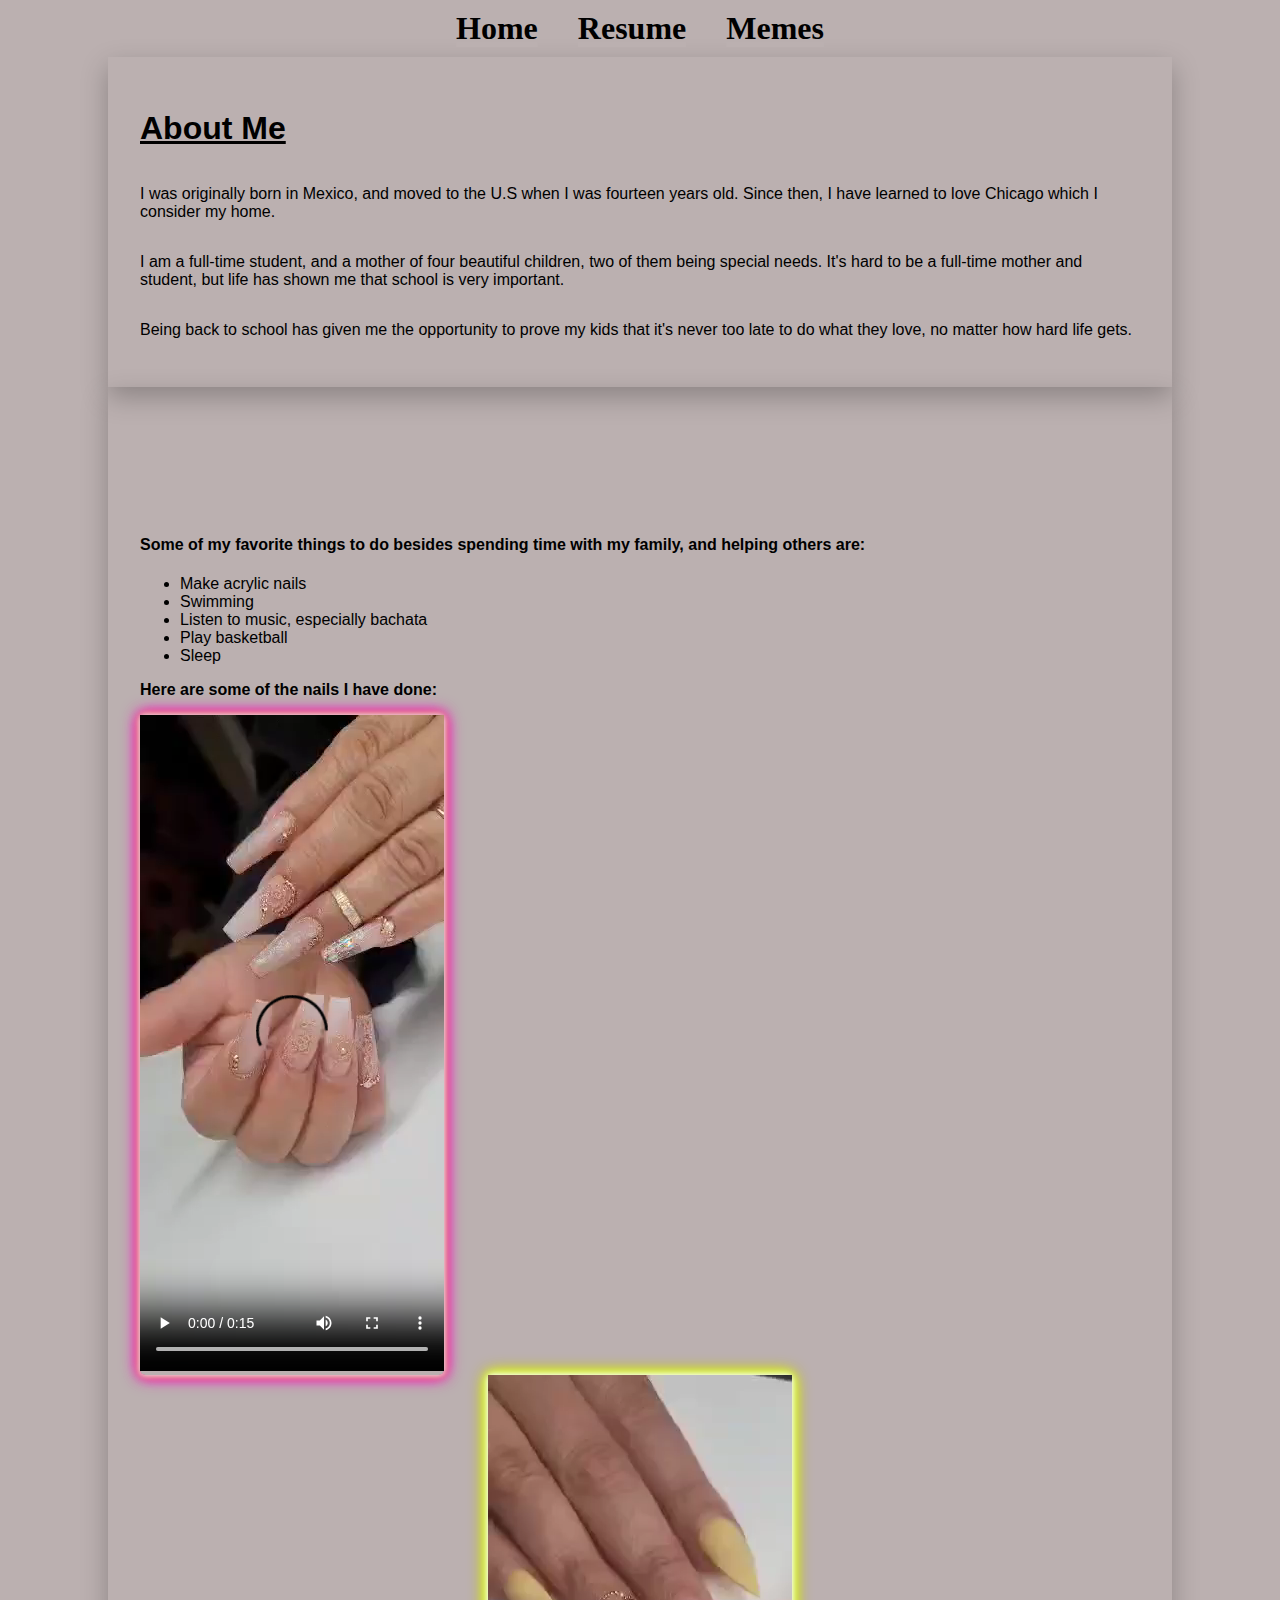
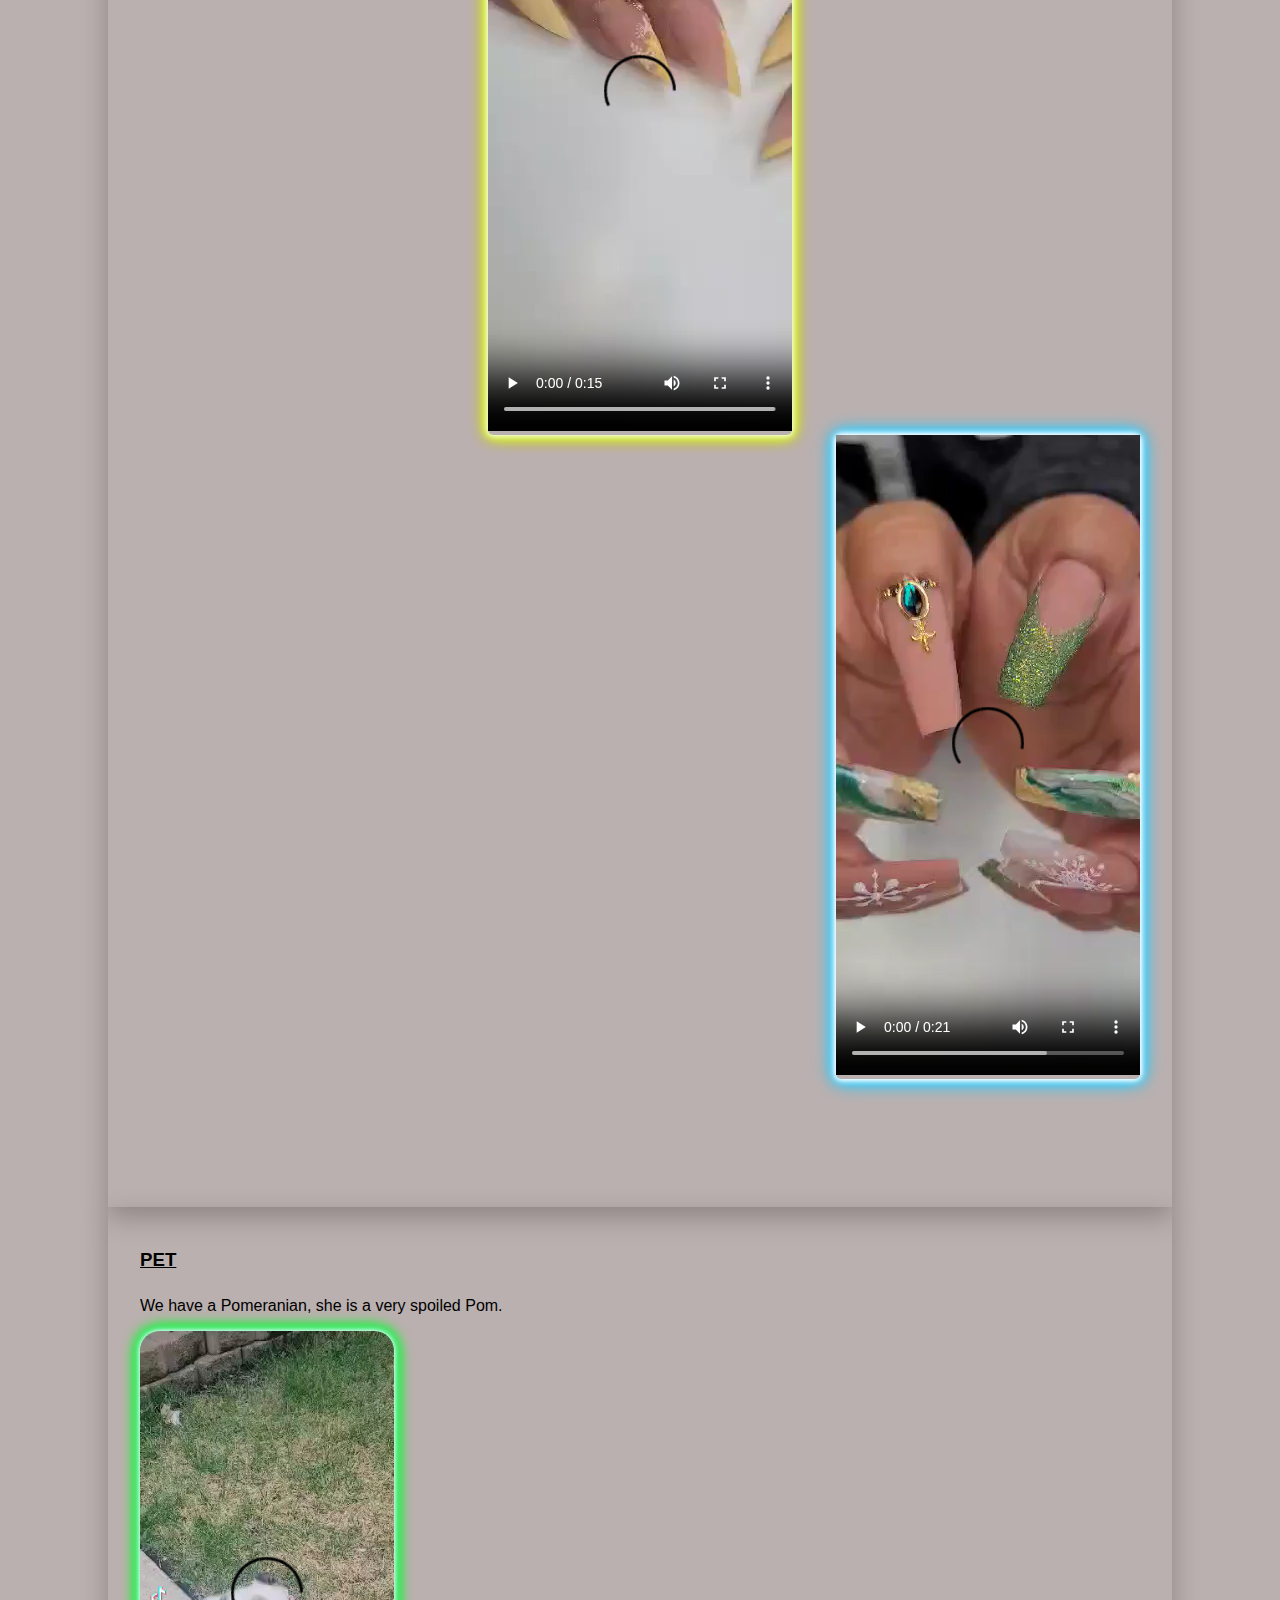
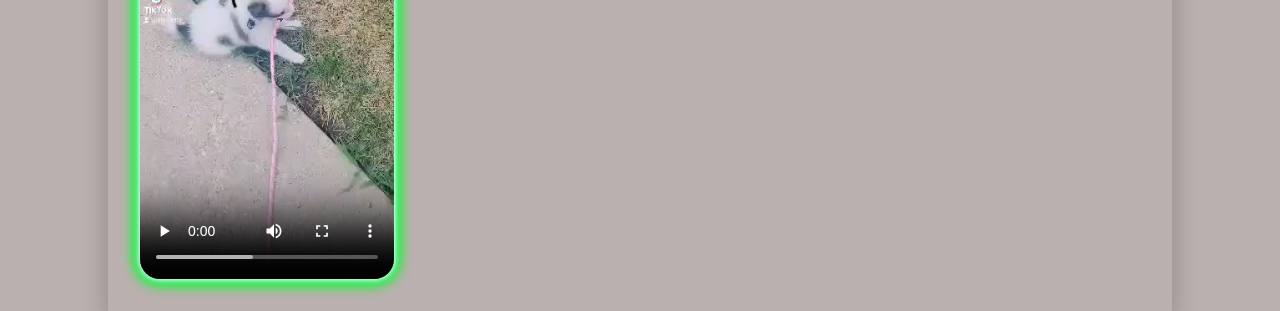
<file: index.html>
<!DOCTYPE html>
<html lang="en">
  <head>
    <meta charset="UTF-8">
    <title>project2</title>
    <link rel="stylesheet" type="text/css" href="css/normalize.css">
    <link rel="stylesheet" href="css/style.css">
    <link rel="stylesheet" href="https://cdnjs.cloudflare.com/ajax/libs/font-awesome/4.7.0/css/font-awesome.min.css">
  </head>
  <body>
    <header>
      <nav id="top-navbar">
        <div id="navbar-container">
          <ul>
            <li><a href="index.html">Home</a></li>
            <li><a href="resume.html">Resume</a></li>
            <li><a href="memes.html">Memes</a></li>
          </ul>
        </div>
      </nav>
    </header>
    <section>
      <div class="me-container">
        <h1><u>About Me</u></h1>
        <p>I was originally born in Mexico, and moved to the U.S when I was fourteen years old. Since then, I have learned to love Chicago which I consider my home.</p>
        <p>I am a full-time student, and a mother of four beautiful children, two of them being special needs. It's hard to be a full-time mother and student, but life has shown me that school is very important.</p>
        <p>Being back to school has given me the opportunity to prove my kids that it's never too late to do what they love, no matter how hard life gets.</p>
      </div>
      <div class="vid-container">
        <div class="p">
          <h4>Some of my favorite things to do besides spending time with my family, and helping others are:</h4>
          <ul>
            <li>Make acrylic nails</li>
            <li>Swimming</li>
            <li>Listen to music, especially bachata</li>
            <li>Play basketball</li>
            <li>Sleep</li>
          </ul>
          <p><strong>Here are some of the nails I have done:</strong></p>
        </div>
        <div class="video-container">
          <div class="left">
            <div class="glow-border1">
              <video controls>
                <source src="media/marryme.mp4" type="video/mp4">
              </video>
            </div>
          </div>
          <div class="center">
            <div class="glow-border2">
              <video controls>
                <source src="media/promise.mp4" type="video/mp4">
              </video>
            </div>
          </div>
          <div class="right">
            <div class="glow-border3">
              <video controls>
                <source src="media/pensaba.mp4" type="video/mp4">
              </video>
            </div>
          </div>
        </div>
      </div>
    </section>
    <section>
      <div class="pet-container">
        <h3><u>PET</u></h3>
        <p>We have a Pomeranian, she is a very spoiled Pom.</p>
        <video controls class="glow-border4">
          <source src="media/mimi.mp4" type="video/mp4">
        </video>
      </div>
    </section>
  </body>
</html>
</file>
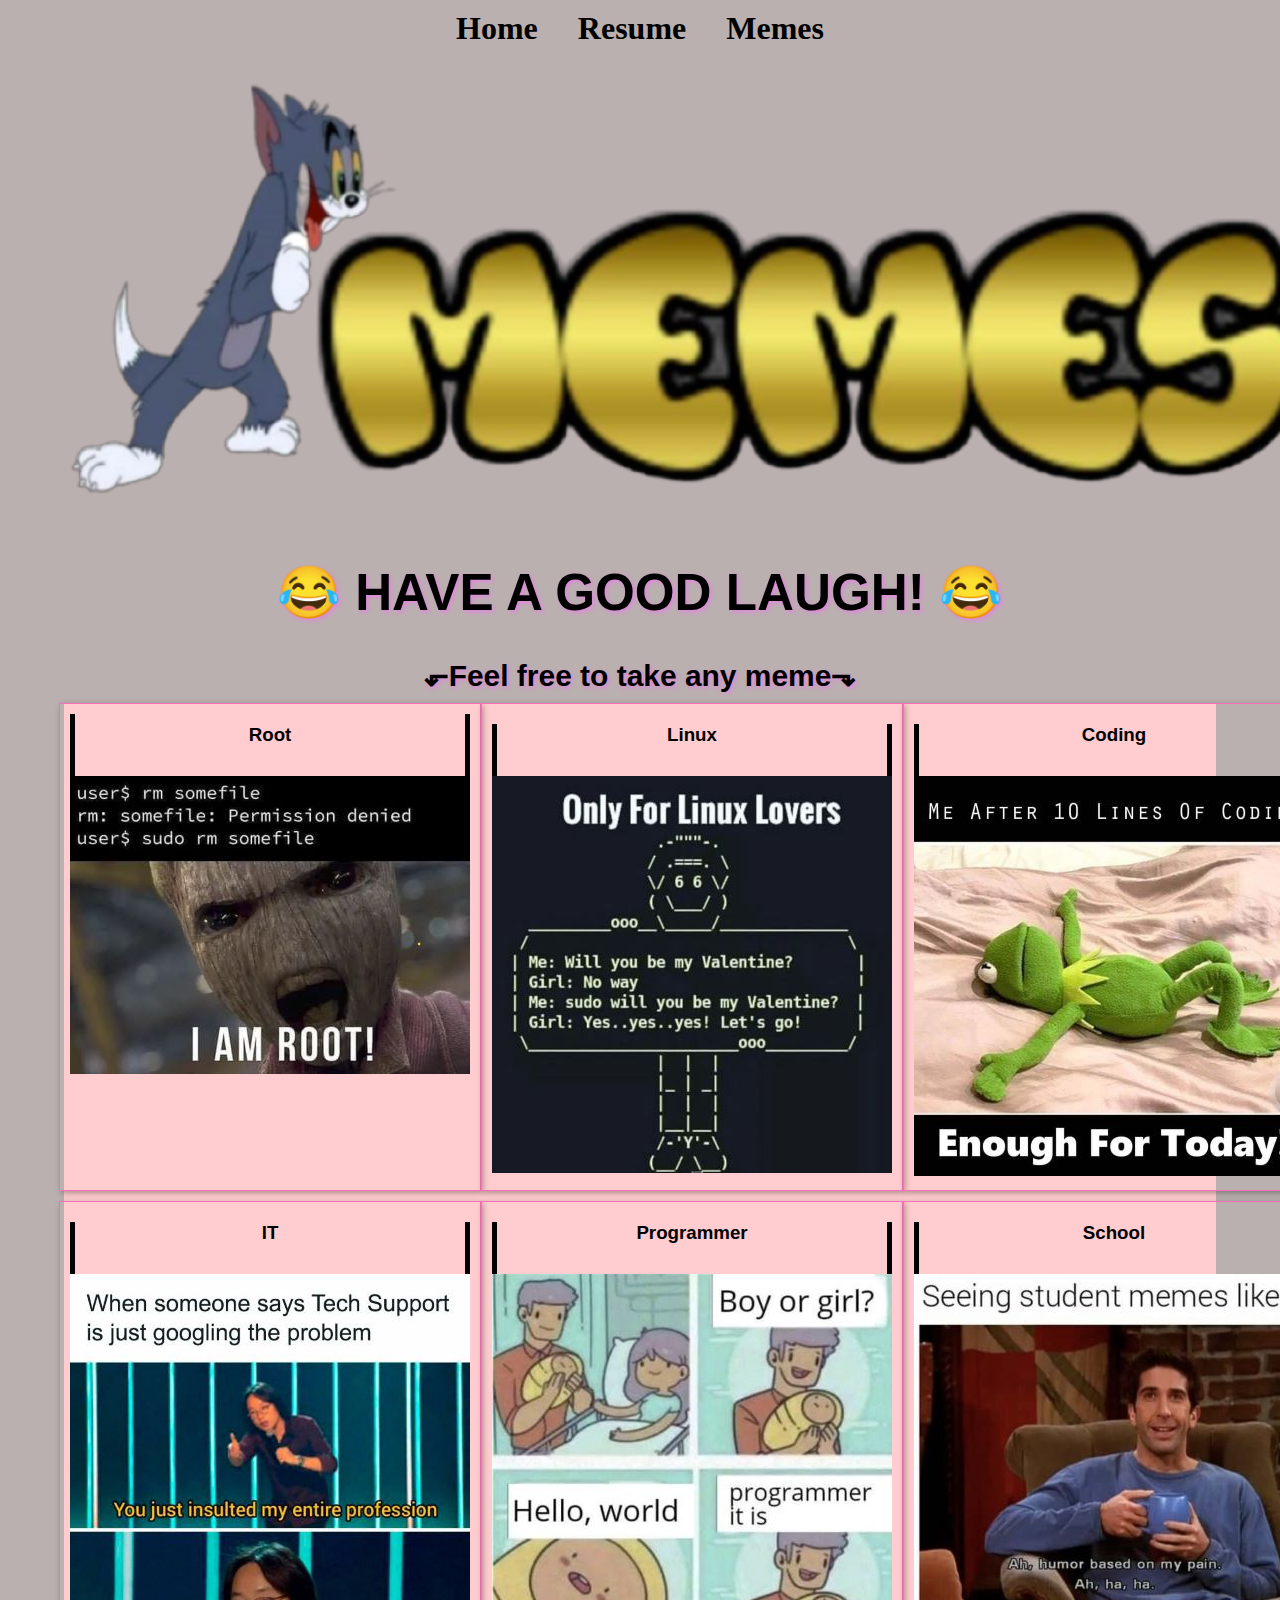
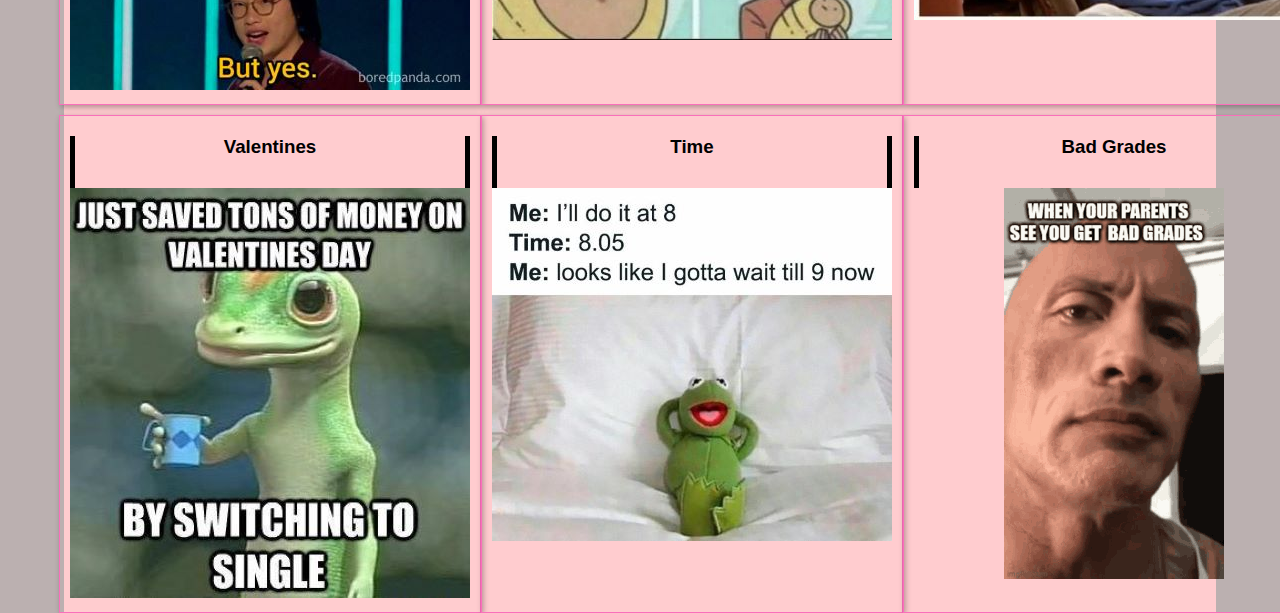
<file: memes.html>
<!DOCTYPE html>
<html lang="en">
  <head>
    <meta charset="UTF-8">
    <title>project2</title>
    <link rel="stylesheet" type="text/css" href="css/normalize.css">
    <link rel="stylesheet" href="css/style.css">
    <link rel="stylesheet" href="https://cdnjs.cloudflare.com/ajax/libs/font-awesome/4.7.0/css/font-awesome.min.css">
  </head>
  <body>
    <header>
      <nav id="top-navbar">
        <div id="navbar-container">
        <ul>
          <li><a href="index.html">Home</a></li>
          <li><a href="resume.html">Resume</a></li>
          <li><a href="memes.html">Memes</a></li>
        </ul>
      </nav>
    </header>
    <section>
      <div class="intro">
        <img src="media/memessign.png" alt="Meme Sign">
        <h1>😂 HAVE A GOOD LAUGH! 😂</h1>
        <h2>
        <h3>⬐Feel free to take any meme⬎</h3>
      </div>
    </section>
    <main class=" container">
      <article class="h3">
        <div class="p">
          <h3 class="h3">Root</h3>
        </div>
        <img src="media/rootmeme.jpg" alt="Root">
      </article>
      <article class="h3">
        <div class="p">
          <h3>Linux</h3>
        </div>
        <img src="media/linuxmeme.jpg" alt="Linux">
      </article>
      <article class="h3">
        <div class="p">
          <h3>Coding</h3>
        </div>
        <img src="media/frogmeme.jpg" alt="Coding">
      </article>
      <article class="h3">
        <div class="p">
          <h3>IT</h3>
        </div>
        <img src="media/itmeme.jpg" alt="IT">
      </article>
      <article class="h3">
        <div class="p">
          <h3>Programmer</h3>
        </div>
        <img src="media/programmermeme.jpg" alt="Programmer">
      </article>
      <article class="h3">
        <div class="p">
          <h3>School</h3>
        </div>
        <img src="media/schoolmeme.jpg" alt="School">
      </article>
      <article class="h3">
        <div class="p">
          <h3>Valentines</h3>
        </div>
        <img src="media/vdaymeme.jpg" alt="Valentines">
      </article>
      <article class="h3">
        <div class="p">
          <h3>Time</h3>
        </div>
        <img src="media/timememe.jpg" alt="Time">
      </article>
      <article class="h3">
        <div class="p">
          <h3>Bad Grades</h3>
        </div>
        <img src="media/funny-memes.gif" alt="Parents">
      </article>
    </main>
  </body>
</html>
</file>
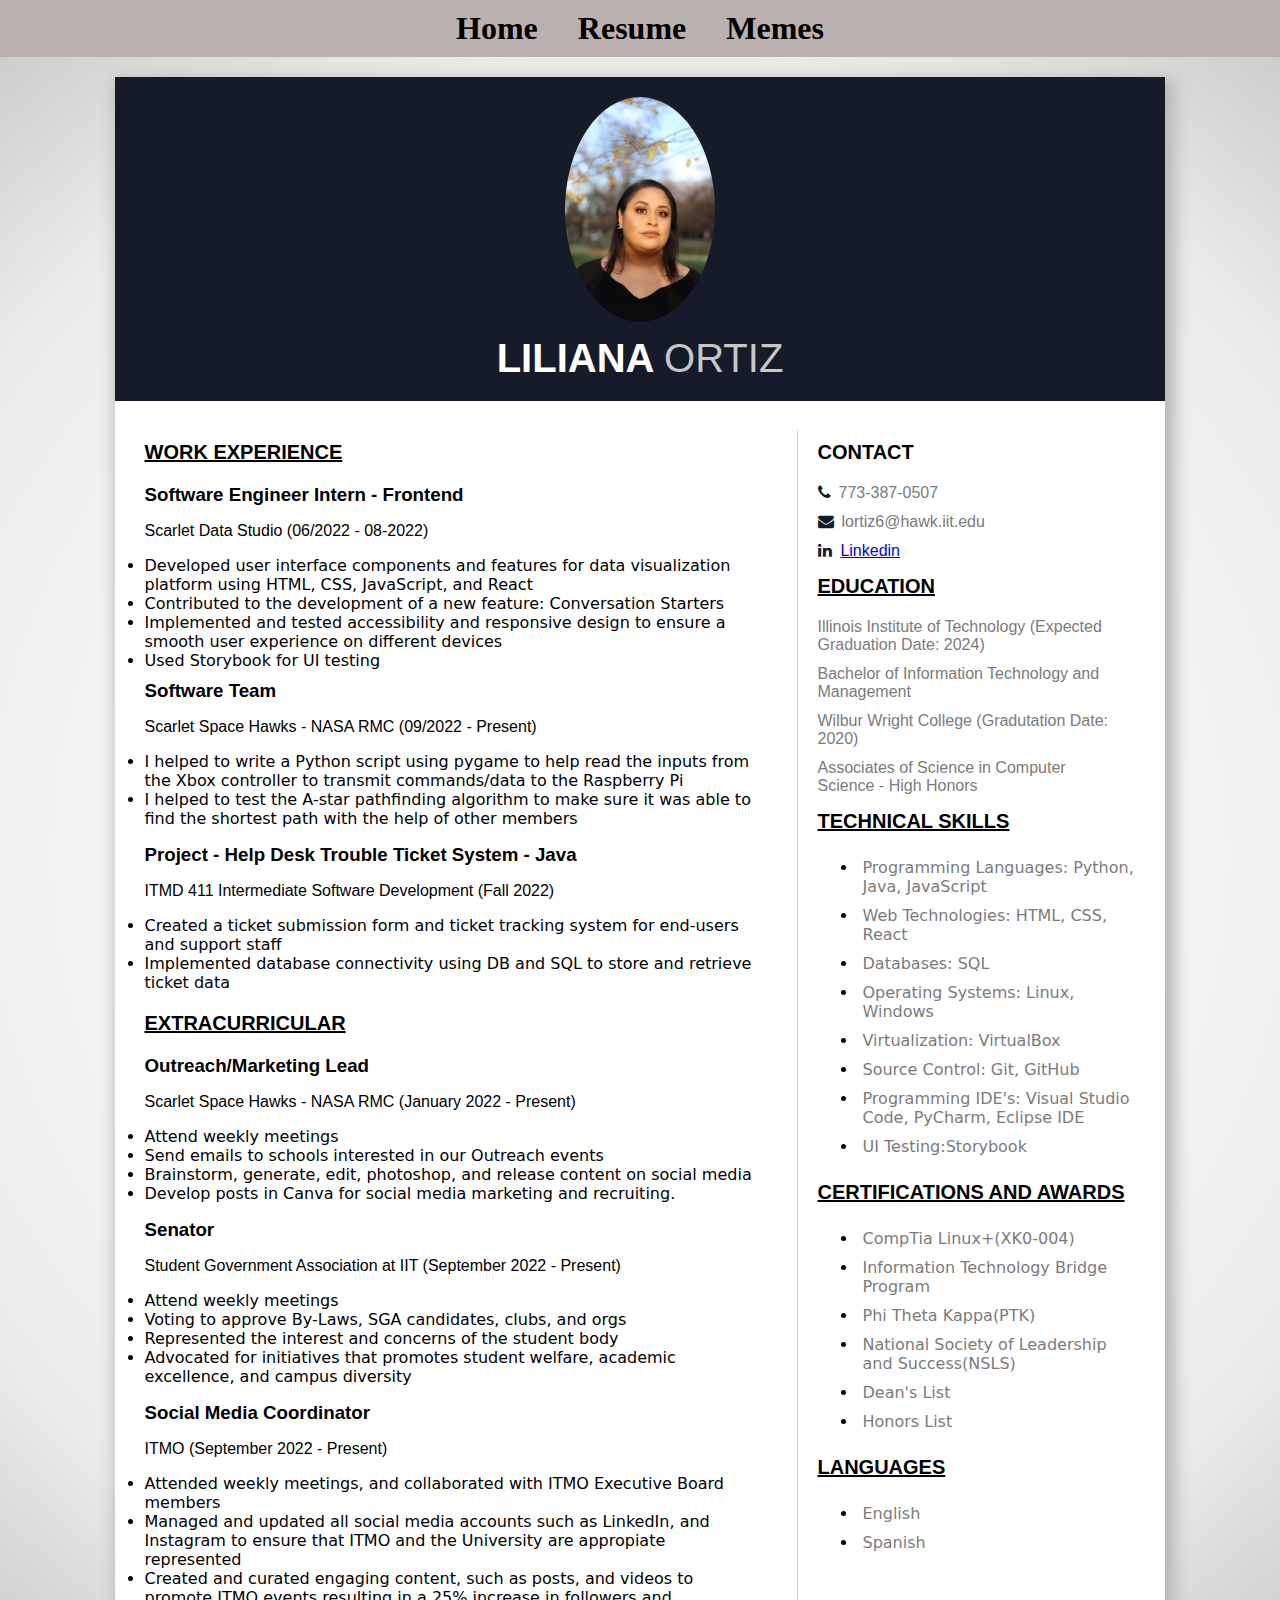
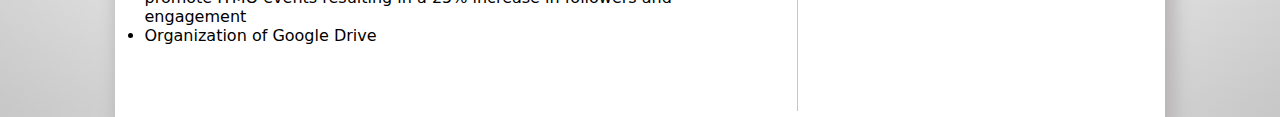
<file: resume.html>
<!DOCTYPE html>
<html lang="en">
  <head>
    <meta charset="UTF-8">
    <title>project2</title>
    <link rel="stylesheet" type="text/css" href="css/normalize.css">
    <link rel="stylesheet" href="css/style.css">
    <link rel="stylesheet" href="https://cdnjs.cloudflare.com/ajax/libs/font-awesome/4.7.0/css/font-awesome.min.css">
  </head>
  <body class="page2">
    <header>
      <nav id="top-navbar">
        <div id="navbar-container">
        <ul>
          <li><a href="index.html">Home</a></li>
          <li><a href="resume.html">Resume</a></li>
          <li><a href="memes.html">Memes</a></li>
        </ul>
      </nav>
    </header>
    <div class ="main-page2">
    <div class="top-section">
      <img src="media/profile.png" class="profile" />
      <p class="p1">LILIANA <span>ORTIZ</span></p>
    </div>
    <div class="Clearfix">
    <div class="col-div-4">
      <div class="content-box" style="padding-right: 40px;">
        <p class="head">Contact</p>
        <p class="p3"><i class="fa fa-phone" aria-hidden="true">&nbsp;&nbsp;</i>773-387-0507</p>
        <p class="p3"><i class="fa fa-envelope" aria-hidden="true">&nbsp;&nbsp;</i>lortiz6@hawk.iit.edu</p>
        <p class="p3"><i class="fa fa-linkedin" aria-hidden="true"></i>&nbsp;&nbsp;<a href="https://www.linkedin.com/in/lilianadcortiz/">Linkedin</a></p>
        <p class="head"><u>Education</u></p>
        <p class="p3">Illinois Institute of Technology (Expected Graduation Date: 2024)</p>
        <p class="p3">Bachelor of Information Technology and Management</p>
        <p class="p3"></p>
        <p class="p3">Wilbur Wright College (Gradutation Date: 2020)</p>
        <p class="p3">Associates of Science in Computer Science - High Honors</p>
        <p class="head"><u>Technical Skills</u></p>
        <ul class="box">
          <li><span>Programming Languages: Python, Java, JavaScript</span></li>
          <li><span>Web Technologies: HTML, CSS, React</span></li>
          <li><span>Databases: SQL</span></li>
          <li><span>Operating Systems: Linux, Windows</span></li>
          <li><span>Virtualization: VirtualBox</span></li>
          <li><span>Source Control: Git, GitHub</span></li>
          <li><span>Programming IDE's: Visual Studio Code, PyCharm, Eclipse IDE</span></li>
          <li><span>UI Testing:Storybook</span></li>
        </ul>
        <p class="head"><u>Certifications and Awards</u></p>
        <ul class="box">
          <li><span>CompTia Linux+(XK0-004)</span></li>
          <li><span>Information Technology Bridge Program</span></li>
          <li><span>Phi Theta Kappa(PTK)</span></li>
          <li><span>National Society of Leadership and Success(NSLS)</span></li>
          <li><span>Dean's List</span></li>
          <li><span>Honors List</span></li>
        </ul>
        <p class="head"><u>Languages</u></p>
        <ul class="box">
          <li><span>English</span></li>
          <li><span>Spanish</span></li>
        </ul>
      </div>
    </div>
    <div class="line"></div>
    <div class="col-div-8">
    <div class="content-box">
    <p class="head"><u>Work Experience</u></p>
    <h3>Software Engineer Intern - Frontend</h3>
    <p>Scarlet Data Studio (06/2022 - 08-2022)</p>
    <p class="p4">
    <li>Developed user interface components and features for data visualization platform using HTML, CSS, JavaScript, and React</li>
    <li>Contributed to the development of a new feature: Conversation Starters</li>
    <li>Implemented and tested accessibility and responsive design to ensure a smooth user experience on different devices</li>
    <li>Used Storybook for UI testing</li>
    <h3>Software Team</h3>
    <p>Scarlet Space Hawks - NASA RMC (09/2022 - Present)</p>
    <p class="p4">
    <li>I helped to write a Python script using pygame to help read the inputs from the Xbox controller to transmit commands/data to the Raspberry Pi</li>
    <li>I helped to test the A-star pathfinding algorithm to make sure it was able to find the shortest path with the help of other members</li>
    </p>
    <h3>Project - Help Desk Trouble Ticket System - Java</h3>
    <p>ITMD 411 Intermediate Software Development (Fall 2022)</p>
    <p class="p4">
    <li>Created a ticket submission form and ticket tracking system for end-users and support staff</li>
    <li>Implemented database connectivity using DB and SQL to store and retrieve ticket data</li>
    </p>
    <p class="head"><u>Extracurricular</u></p>
    <h3>Outreach/Marketing Lead</h3>
    <p>Scarlet Space Hawks - NASA RMC (January 2022 - Present)</p>
    <p class="p4">
    <li>Attend weekly meetings</li>
    <li>Send emails to schools interested in our Outreach events</li>
    <li>Brainstorm, generate, edit, photoshop, and release content on social
      media
    </li>
    <li>Develop posts in Canva for social media marketing and recruiting.</li>
    </p>
    <h3>Senator</h3>
    <p>Student Government Association at IIT (September 2022 - Present)</p>
    <p class="p4">
    <li>Attend weekly meetings</li>
    <li>Voting to approve By-Laws, SGA candidates, clubs, and orgs</li>
    <li>Represented the interest and concerns of the student body</li>
    <li>Advocated for initiatives that promotes student welfare, academic excellence, and campus diversity</li>
    </p>
    <h3>Social Media Coordinator</h3>
    <p>ITMO (September 2022 - Present)</p>
    <p class="p4">
    <li>Attended weekly meetings, and collaborated with ITMO Executive Board members </li>
    <li>Managed and updated all social media accounts such as LinkedIn, and Instagram to ensure that ITMO and the University are appropiate represented</li>
    <li>Created and curated engaging content, such as posts, and videos to promote ITMO events resulting in a 25% increase in followers and engagement</li>
    <li>Organization of Google Drive</li>
    </p>
  </body>
</html>
</file>
<file: css/style.css>
/*All pages*/
@keyframes animate {
	33% {
		color: cyan;
	}
}
body {
  background: #bbb0b0;
}

h1, h2, h3, p{
  font-family: Arial, Helvetica, sans-serif;
}

h3{
  margin: 10px 0;
}

strong{
  font-weight: 900;
}
#top-navbar {
  font-family: 'Jazz LET, fantasy';
  font-size: 2em;
	font-weight: bolder;
  background-color: #bbb0b0;
  overflow: hidden;
  width: 100%;
}
#navbar-container {
  float: left;
  width: 100%;
  position: relative;
	color: black;
}
#top-navbar ul {
  list-style-type: none;
  margin: 0;
  padding: 0;
  position: relative;
  left: 50%;
  float: left;
}
#top-navbar ul li {
  float: left;
  position: relative;
  right: 50%;
  display: block;
}
#top-navbar ul li a{
  display: block;
  padding: 10px 20px;
  color: #000000;
  text-decoration: none;
}
#top-navbar ul li a{
  text-decoration: underline;
  text-decoration-color: #bbb0b0;
  text-decoration-thickness: 5px;
}
#top-navbar li a:hover{
	padding: 14px 16px;
	text-decoration-color: cyan;
	box-shadow: 5px 5px 10px 5px rgb(241, 161, 173) inset;
	margin-left: auto;
  margin-right: auto;
	animation-name: animate;
	animation-duration: 5s;
	animation-direction: alternate;
	animation-iteration-count: infinite;
}
/*1st page*/
.me-container {
  display: flex;
  justify-content: center;
  align-items: center;
  margin: 0 auto;
  max-width: 400px;
}
.me-container video {
  max-width: 20%;
  height: fit-content;
}
.me-container {
  display: grid;
  grid-area: auto;
  grid-column-gap: 10px;
  max-width: 1000px;
  margin: 0 auto;
  box-shadow: rgb(0 0 0 / 25%) 0px 10px 25px;
  width: 100%;
  padding: 2em;
  height: fit-content;
}
.glow-border1 {
  width: fit-content;
	justify-content: left;
	animation: animate 20s linear infinite;
	border-radius: 5px;
	z-index: 140;
  box-shadow: 0 0 5px #e9c7dd, 0 0 7px #e8dce8, 0 0 9px #ee8337, 0 0 11px #f62525, 0 0 13px #ea5dec, 0 0 15px #b805ff, 0 0 17px #ff338b, 0 0 19px #f178d7;
}
.glow-border2 {
  width: fit-content;
	justify-content: space-between;
	animation: animate 20s linear infinite;
	border-radius: 5px;
	z-index: 40;
  box-shadow: 0 0 5px #fff, 0 0 7px #e9f4a8, 0 0 9px #d4f34b, 0 0 11px #ccf572, 0 0 13px #f0ff4b, 0 0 15px #e0e31d, 0 0 17px #c1c419, 0 0 19px #c9d001;
}
.glow-border3 {
  width: fit-content;
	justify-content: space-between;
	animation: animate 20s linear infinite;
	border-radius: 5px;
	z-index: 140;
  box-shadow: 0 0 5px #fff, 0 0 7px #fff, 0 0 9px #fff, 0 0 11px #33ccff, 0 0 25px #33ccff, 0 0 13px #33ccff, 0 0 15px #33ccff, 0 0 17px #33ccff;
}
.left{
  display: flex;
  flex-direction: row;
  justify-content: left;
  align-items: flex-end;
}
.center{
  display: flex;
  flex-direction: row;
  justify-content: center;
  align-items: flex-end;
}
.right{
  display: flex;
  flex-direction: row;
  justify-content: right;
  align-items: flex-end;
}
.vid-container > video {
  max-width: 20%;
  height: fit-content;
}
.vid-container {
  position: relative;
  display: grid;
  grid-area: auto;
  grid-column-gap: 10px;
  max-width: 1000px;
  margin: 0 auto;
  box-shadow: rgb(0 0 0 / 25%) 0px 10px 25px;
  width: 100%;
  padding: 8em 2em 8em 2em;
  height: fit-content;
}
.vid-container > article {
  border: 1px solid #ccc;
  box-shadow: 2px 2px 6px 0px  rgba(0,0,0,0.33);
}
.glow-border4 {
	animation: animate 20s linear infinite;
	border-radius: 20px;
	z-index: 140;
  box-shadow: 0 0 5px #fff, 0 0 7px #a2f1ce, 0 0 9px #57f29f, 0 0 11px #1bd46b, 0 0 13px #1af63b, 0 0 15px #20f81c, 0 0 17px #1af625, 0 0 19px #01fc38;
}
.pet-container {
  display: flex;
  justify-content: space-between;
  align-items: center;
  margin: 0 auto;
  max-width: 400px;
}
.pet-container video {
  max-width: 70%;
  height: fit-content;
}
.pet-container {
  display: grid;
  grid-area: auto;
  grid-column-gap: 10px;
  max-width: 1000px;
  margin: 0 auto;
  box-shadow: rgb(0 0 0 / 25%) 0px 10px 25px;
  width: 100%;
  padding: 2em;
  height: fit-content;
}
.pet-container video:nth-child(3) {
  grid-column: 1 / span 1;
}
/*2nd page*/
.page2 {
  margin: 0px;
  padding: 0px;
  background-image: radial-gradient(
    circle,
    #c7c7c7 0%,
    #ebebeb 25%,
    #f5f5f5 50%,
    #ebebeb 75%,
    #c7c7c7 100%
  );
  height: 100vh;
  font-family: system-ui;
}

.clearfix{
	clear: both;
}
.main-page2{
	height: 1640px;
	width: 1050px;
	background-color: white;
	box-shadow: 5px 7px 15px 5px #b9b6b6;
	margin: 20px auto;
}
.top-section{
	background-color:#151b29;
	text-align: center;
	padding: 20px;
}
.profile{
	width: 150px;
	border-radius: 50%;
}
.p1{
	color: white;
	font-size: 40px;
	font-weight: bold;
	margin: 0px;
	margin-top: 10px;
}
.p1 span{
	font-weight: 100;
	color: #c7c7c7;
}
.p2{
	font-size: 20px;
	color: #c7c7c7;
	margin: 0px;
	margin-top: 10px;
}
.col-div-4{
	width: 35%;
	float: right;

}
.col-div-8{
	width: 62%;
	float: right;
}
.line{
	border-right: 1px solid #c7c7c7;
  height: 1280px;
  width: 2%;
  margin-top: 30px;
  float:right;
}
.content-box{
	padding: 20px;
}
.head{
	font-size: 20px;
	text-transform: uppercase;
	font-weight: 600;
}
.p3{
	color: #7b7b7b;
	margin-bottom: -5px;
}
.fa{
	color: #151b29;
}
.box{
	margin-right: -20px;
	margin-bottom: 0px;
}
.box li{
	padding: 5px;
}
.box li span{
	color: #7b7b7b;
}
.p4{
	font-size: 14px;
	color: #7b7b7b;
}
/*3rd page*/
.intro{
  display:  block;
  justify-content: center;
  text-align: center;
  font-family: 'Lexend Deca', sans-serif;
  font-size: 2.0vw; 
  text-shadow: 2px 2px 4px rgba(236, 121, 238, 0.75);
}
.container {
  display: grid;
  grid-template-columns: 1fr 1fr 1fr;
  grid-gap: 10px;
  align-items: stretch;
  background-color: #ffcccf;
  width: 90%;
  margin: 0 auto;
 font-family: 'Viga', sans-serif; 
}
.container > article {
  border: 1px solid #fa6fbb;
  box-shadow: 2px 2px 6px 0px  rgba(0,0,0,0.33);
}
.h3 {
  padding: 10px;
  margin: 0 -5px;
  justify-content: center;
  text-align: center;
}
.h3 > article img{
  max-width: 100%;
}
.h3 > img:hover{
  transform: scale(1.1);
}
.h3 .p {
  padding: 0 20px 20px;
  border-right: 5px solid black;
  border-left: 5px solid black;
}
</file>
